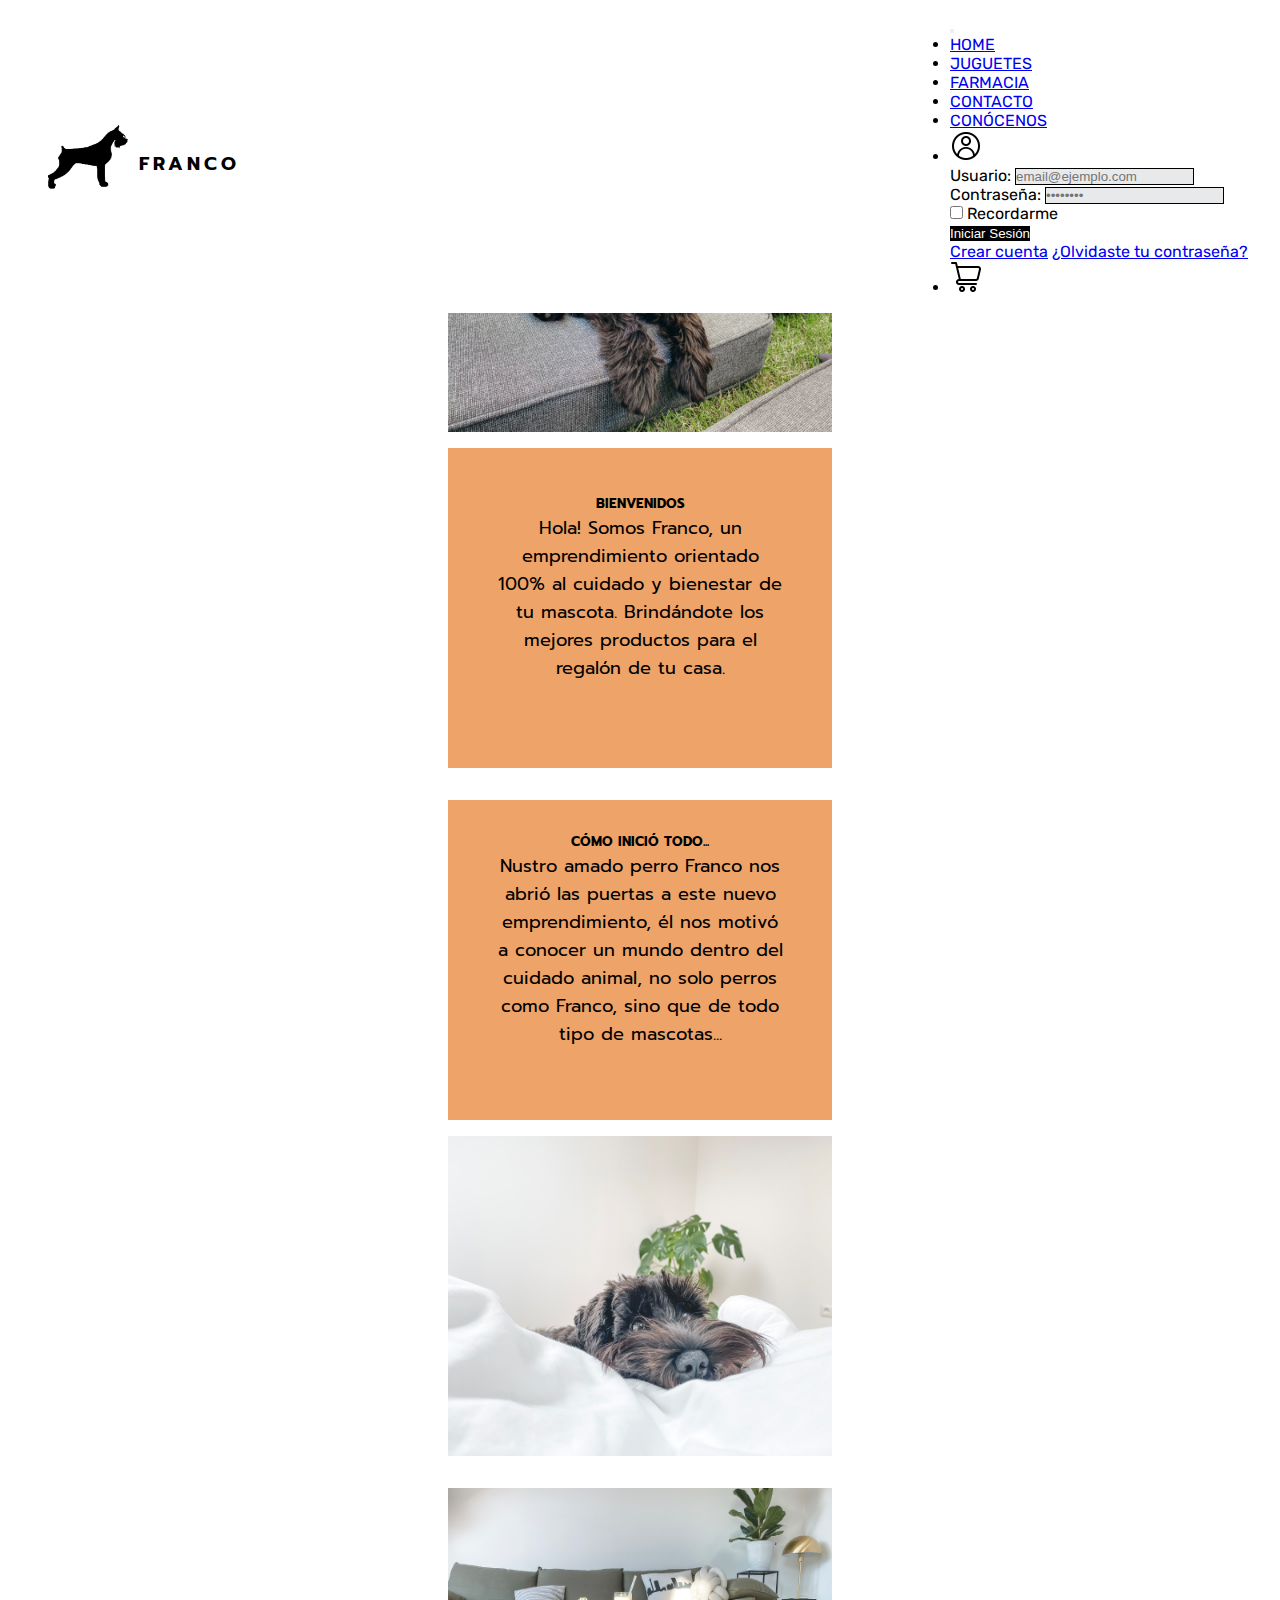
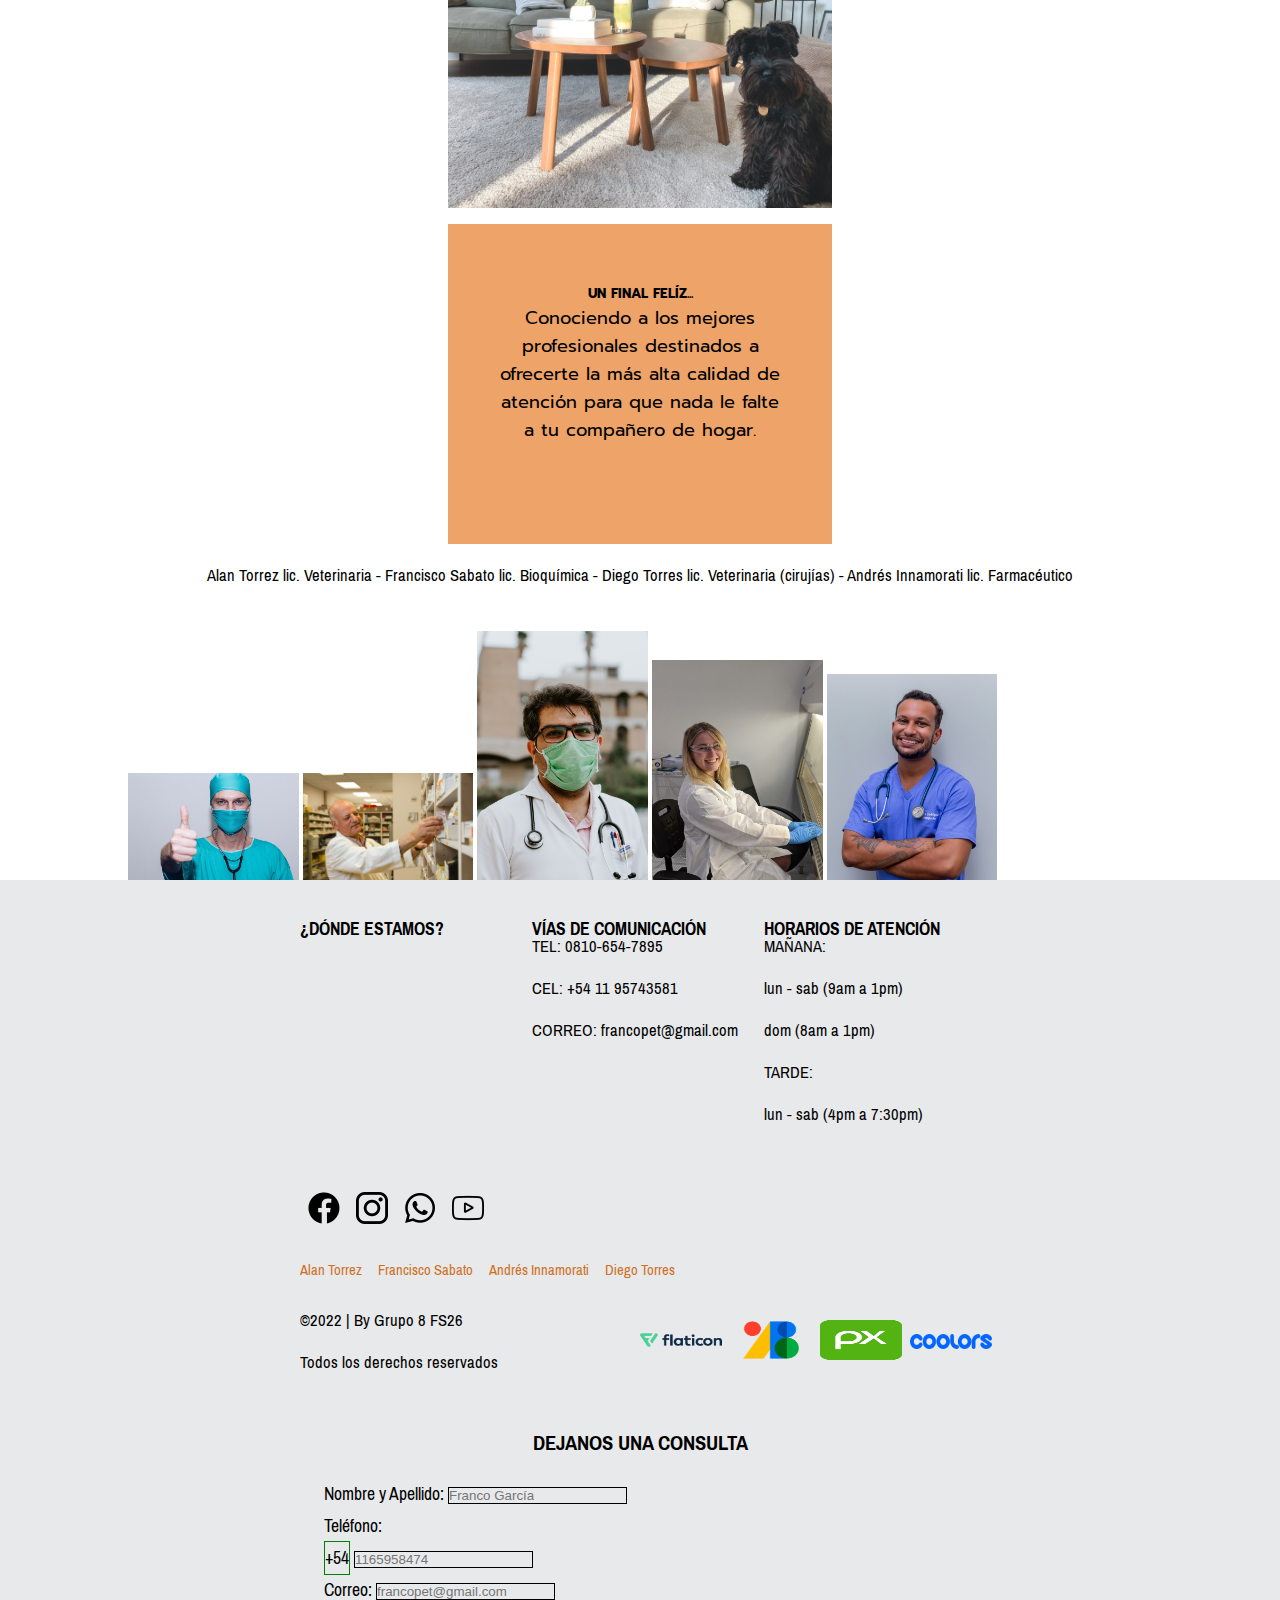
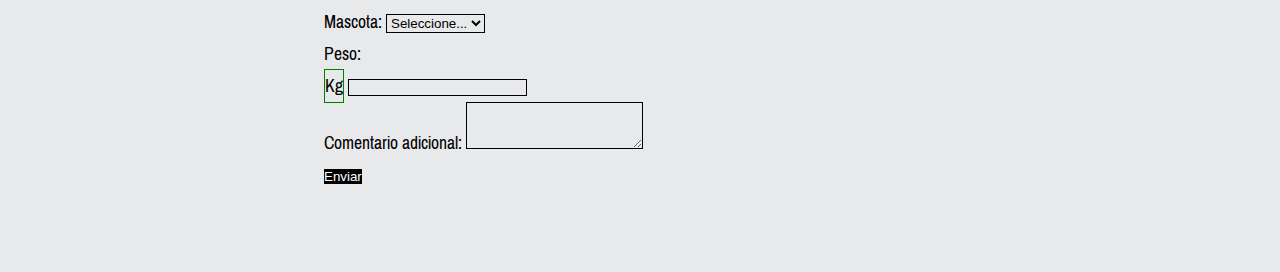
<file: html/about.html>
<!DOCTYPE html>
<html lang="en">
  <head>
    <meta charset="UTF-8" />
    <meta http-equiv="X-UA-Compatible" content="IE=edge" />
    <meta name="viewport" content="width=device-width, initial-scale=1.0" />
    <title>Franco Petshop | Conócenos</title>
    <link rel="shortcut icon" href="../assets/log-trans.png" type="image/x-icon">
    <link
      href="https://cdn.jsdelivr.net/npm/bootstrap@5.1.3/dist/css/bootstrap.min.css"
      rel="stylesheet"
      integrity="sha384-1BmE4kWBq78iYhFldvKuhfTAU6auU8tT94WrHftjDbrCEXSU1oBoqyl2QvZ6jIW3"
      crossorigin="anonymous"
    />
    <link rel="stylesheet" href="../css/custom.css" />
  </head>

  <body>
    <header>
      <a href="../html/index.html" class="encabezado">
        <img src="../assets/log-trans.png" alt="Logo" class="logo">
        <h3>FRANCO</h3>
      </a>
        
          <nav class="navbar navbar-expand-lg navbar-light">
            <div class="container-fluid">
              <button class="navbar-toggler" type="button" data-bs-toggle="collapse" data-bs-target="#navbarSupportedContent" aria-controls="navbarSupportedContent" aria-expanded="false" aria-label="Toggle navigation">
                <span class="navbar-toggler-icon"></span>
              </button>
              <div class="collapse navbar-collapse" id="navbarSupportedContent">
                <ul class="navbar-nav me-auto mb-2 mb-lg-0 d-flex align-items-center">
                  <li class="nav-item">
                    <a class="navbar-brand" href="../html/index.html">HOME</a>
                  </li>
                  <li class="nav-item">
                    <a class="navbar-brand" href="../html/juguetes.html">JUGUETES</a>
                  </li>
                  <li class="nav-item">
                    <a class="navbar-brand" href="../html/farmacia.html">FARMACIA</a>
                  </li>
                  <li class="nav-item">
                    <a class="navbar-brand" href="#contacto">CONTACTO</a>
                  </li>
                  <li class="nav-item">
                    <a class="navbar-brand" href="../html/about.html">CONÓCENOS</a>
                  </li>
                  <li class="nav-item dropdown">
                    <a href="" class="nav-link dropdown-toggle" href="#" id="navbarDropdown" role="button" data-bs-toggle="dropdown" aria-expanded="false"><img src="../assets/perfil-del-usuario.png" alt="fotitoperfil" class="usuario"></a>
                    <div class="dropdown-menu ">
                      <form class="px-4 py-3">
                        <div class="mb-3">
                          <label class="form-label">Usuario:</label>
                          <input type="email" class="form-control" placeholder="email@ejemplo.com">
                        </div>
                        <div class="mb-3">
                          <label class="form-label">Contraseña:</label>
                          <input type="password" class="form-control" placeholder="••••••••">
                        </div>
                        <div class="mb-3">
                          <div class="form-check">
                            <input type="checkbox" class="form-check-input">
                            <label class="form-check-label">
                              Recordarme
                            </label>
                          </div>
                        </div>
                        <button type="submit" class="enviar btn btn-primary">Iniciar Sesión</button>
                      </form>
                      <div class="dropdown-divider"></div>
                      <a class="dropdown-item" href="../html/registro.html">Crear cuenta</a>
                      <a class="dropdown-item" href="#">¿Olvidaste tu contraseña?</a>
                    </div>
                  </li>
                  <li class="nav-item">
                    <a class="navbar-brand" href="../html/shop.html"><img src="../assets/carro-de-la-carretilla.png" alt="carrito" class="usuario"></a>
                  </li>
                </ul>
              </li>
            </ul>
          </div>
        </div>
      </nav>
    </header>

    <main>
      <section class=conocenos>
        <div class="d-flex">
        <div class="cajasabout">
          <img src="../assets/Foto1perro.jpg" alt="" class="fotofranco">

        </div>
        <div class="cajasabout">
          <h5>BIENVENIDOS</h5>
          <p>Hola! Somos Franco, un emprendimiento orientado 100% al cuidado y bienestar de tu mascota. Brindándote los mejores productos para el regalón de tu casa.
          </p>

        </div>
      </div>
      <div class="d-flex">
        <div class="cajasabout">
          <h5>CÓMO INICIÓ TODO...</h5>
          <p> Nustro amado perro Franco nos abrió las puertas a este nuevo emprendimiento, él nos motivó a conocer un mundo dentro del cuidado animal, no solo perros como Franco, sino que de todo tipo de mascotas...
          </p>

        </div>
        <div class="cajasabout">
          <img src="../assets/foto4perro.jpg" alt="" class="fotofranco">

        </div>
      </div>
      <div class="d-flex">
        <div class="cajasabout">
          <img src="../assets/foto3perro.jpg" alt="" class="fotofranco">
        </div>
        <div class="cajasabout">
          <h5>UN FINAL FELÍZ...</h5>
          <p> Conociendo a los mejores profesionales destinados a ofrecerte la más alta calidad de atención para que nada le falte a tu compañero de hogar.
          </p>
        </div>
      </div>

      <article class="profesionales">
        <div class="veterinarios">
          <p>Alan Torrez lic. Veterinaria - Francisco Sabato lic. Bioquímica - Diego Torres lic. Veterinaria (cirujías) - Andrés Innamorati lic. Farmacéutico</p>
          
        </div>
        <div class="galeria d-flex">
          <img src="../assets/1.jpg" alt="">
          <img src="../assets/2.jpg" alt="">
          <img src="../assets/3.jpg" alt="">
          <img src="../assets/4.jpg" alt="">
          <img src="../assets/5.jpg" alt="">
          <img src="../assets/6.jpg" alt="">
        </div>
      </article>
   </section>
   
    </main>

    <footer id="contacto">
      <section class="informacion">
        <div class="caja1">
          <div class="cajasinfo">
            <h6 class="titulosinfo">¿DÓNDE ESTAMOS?</h6>
            <iframe
              src="https://www.google.com/maps/embed?pb=!1m18!1m12!1m3!1d820.9217129491178!2d-58.4305208713911!3d-34.61207925167668!2m3!1f0!2f0!3f0!3m2!1i1024!2i768!4f13.1!3m3!1m2!1s0x95bcca429815227f%3A0x5d302e497c2cda87!2sR%C3%ADo%20de%20Janeiro%20300%2C%20C1405CCB%20CABA!5e0!3m2!1ses!2sar!4v1644702043308!5m2!1ses!2sar"
              width="200px"
              height="195"
              style="border: 0"
              allowfullscreen=""
              loading="lazy"
            ></iframe>
          </div>
          <div class="cajasinfo">
            <h6 class="titulosinfo">VÍAS DE COMUNICACIÓN</h6>
            <p>TEL: 0810-654-7895</p>
            <p>CEL: +54 11 95743581</p>
            <p>CORREO: francopet@gmail.com</p>
          </div>

          <div class="cajasinfo">
            <h6 class="titulosinfo">HORARIOS DE ATENCIÓN</h6>
            <p>MAÑANA:</p>
            <p>lun - sab (9am a 1pm)</p>
            <p>dom (8am a 1pm)</p>
            <p>TARDE:</p>
            <p>lun - sab (4pm a 7:30pm)</p>
          </div>
        </div>
        <div class="caja2">
          <div class="logos">
            <img src="../assets/facebook.png" alt="" class="loguitosredes" />
            <img
              src="../assets/logotipo-de-instagram.png"
              alt=""
              class="loguitosredes"
            />
            <img src="../assets/whatsapp.png" alt="" class="loguitosredes" />
            <img src="../assets/youtube.png" alt="" class="loguitosredes" />
          </div>
          <div class="nosotros">
            <a
              href="https://www.linkedin.com/in/alan-ezequiel-torrez-23a462224/"
              class="nombres"
              >Alan Torrez</a
            >
            <a
              href="https://ar.linkedin.com/in/francisco-sabato-9b2945b5"
              class="nombres"
              >Francisco Sabato</a
            >
            <a
              href="https://www.linkedin.com/in/andres-innamorati-a3993a226/"
              class="nombres"
              >Andrés Innamorati</a
            >
            <a href="https://github.com/dctowers" class="nombres"
              >Diego Torres</a
            >
          </div>
          <div class="derechos">
            <div class="cierre">
              <p>©2022 | By Grupo 8 FS26</p>
              <p>Todos los derechos reservados</p>
            </div>
            <div class="cajamenciones">
              <a
                href="https://www.flaticon.es/iconos-gratis/logo"
                title="logo iconos"
                ><img
                  src="../assets/flaticon.png"
                  alt=""
                  class="menciones"
                  width="90px"
                  height="70px"
              /></a>
              <a href="https://fonts.google.com/"
                ><img
                  src="../assets/Google-Fonts-Logo.png"
                  alt=""
                  class="menciones"
                  width="60px"
                  height="40px"
              /></a>
              <a href="https://pixabay.com/es/"
                ><img
                  src="../assets/pixabay.png"
                  alt=""
                  class="menciones"
                  width="50px"
                  height="40px"
              /></a>
              <a href="https://coolors.co"
                ><img
                  src="../assets/logo coolors.png"
                  alt=""
                  class="menciones"
                  width="60px"
                  height="15px"
              /></a>
            </div>
          </div>
        </div>
      </section>

      <section class="formulario">
        <div class="consulta">
          <h3>DEJANOS UNA CONSULTA</h3>
        </div>

        <form class="row g-3" novalidate>
          <div class="col-md-4 position-relative">
            <label class="form-label">Nombre y Apellido:</label>
            <input
              type="text"
              class="form-control"
              placeholder="Franco García"
              required
            />
          </div>
          <div class="col-md-4 position-relative">
            <label for="validationTooltipUsername" class="form-label"
              >Teléfono:</label
            >
            <div class="input-group">
              <span class="verde input-group-text">+54</span>
              <input
                type="number"
                class="form-control"
                aria-describedby="validationTooltipUsernamePrepend"
                required
                placeholder="1165958474"
              />
            </div>
          </div>
          <div class="col-md-4 position-relative">
            <label for="validationTooltip02" class="form-label">Correo:</label>
            <input
              type="text"
              class="form-control"
              id="validationTooltip02"
              required
              placeholder="francopet@gmail.com"
            />
          </div>

          <div class="col-md-3 position-relative">
            <label class="form-label">Mascota:</label>
            <select class="form-select" required>
              <option selected disabled value="">Seleccione...</option>
              <option>Perro</option>
              <option>Gato</option>
              <option>Otro</option>
            </select>
          </div>

          <div class="col-md-3 position-relative">
            <label class="form-label">Peso:</label>
            <div class="input-group">
              <span class="verde input-group-text">Kg</span>
              <input
                type="number"
                class="form-control"
                aria-describedby="validationTooltipUsernamePrepend"
                required
              />
            </div>
          </div>

          <div class="mb-3">
            <label for="exampleFormControlTextarea1" class="form-label"
              >Comentario adicional:</label
            >
            <textarea
              class="form-control"
              id="exampleFormControlTextarea1"
              rows="3"
            ></textarea>
          </div>

          <div class="col-12">
            <button
              class="enviar btn btn-primary"
              type="submit"
              href="#modalconsulta"
            >
              Enviar
            </button>
          </div>
        </form>
      </section>
    </footer>

    <script
      src="https://cdn.jsdelivr.net/npm/bootstrap@5.1.3/dist/js/bootstrap.bundle.min.js"
      integrity="sha384-ka7Sk0Gln4gmtz2MlQnikT1wXgYsOg+OMhuP+IlRH9sENBO0LRn5q+8nbTov4+1p"
      crossorigin="anonymous"
    ></script>
  </body>
</html>
</file>
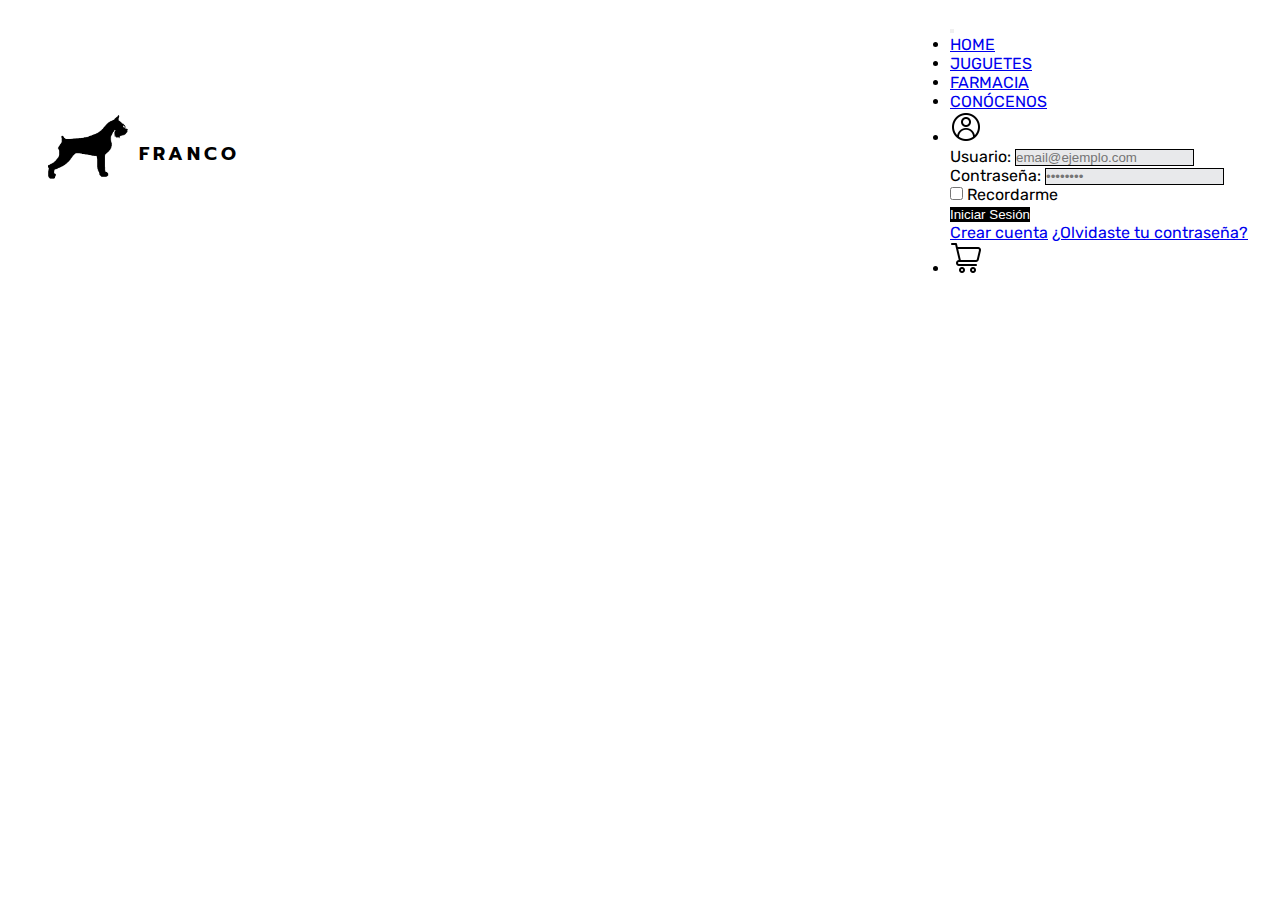
<file: html/detalle.html>
<!DOCTYPE html>
<html lang="en">
  <head>
    <meta charset="UTF-8" />
    <meta http-equiv="X-UA-Compatible" content="IE=edge" />
    <meta name="viewport" content="width=device-width, initial-scale=1.0" />
    <link
      href="https://cdn.jsdelivr.net/npm/bootstrap@5.1.3/dist/css/bootstrap.min.css"
      rel="stylesheet"
      integrity="sha384-1BmE4kWBq78iYhFldvKuhfTAU6auU8tT94WrHftjDbrCEXSU1oBoqyl2QvZ6jIW3"
      crossorigin="anonymous"
    />
    <link rel="stylesheet" href="../css/custom.css">
    
    <title>Franco Petshop | Detalle</title>
    <link rel="shortcut icon" href="../assets/log-trans.png" type="image/x-icon">
  </head>
  <body>
    <header>
      <a href="../html/index.html" class="encabezado">
        <img src="../assets/log-trans.png" alt="Logo" class="logo">
        <h3>FRANCO</h3>
      </a>
        
          <nav class="navbar navbar-expand-lg navbar-light">
            <div class="container-fluid">
              <button class="navbar-toggler" type="button" data-bs-toggle="collapse" data-bs-target="#navbarSupportedContent" aria-controls="navbarSupportedContent" aria-expanded="false" aria-label="Toggle navigation">
                <span class="navbar-toggler-icon"></span>
              </button>
              <div class="collapse navbar-collapse" id="navbarSupportedContent">
                <ul class="navbar-nav me-auto mb-2 mb-lg-0 d-flex align-items-center">
                  <li class="nav-item">
                    <a class="navbar-brand" href="../html/index.html">HOME</a>
                  </li>
                  <li class="nav-item">
                    <a class="navbar-brand" href="../html/juguetes.html">JUGUETES</a>
                  </li>
                  <li class="nav-item">
                    <a class="navbar-brand" href="../html/farmacia.html">FARMACIA</a>
                  </li>
                  <li class="nav-item">
                    <a class="navbar-brand" href="../html/about.html">CONÓCENOS</a>
                  </li>
                  <li class="nav-item dropdown">
                    <a href="" class="nav-link dropdown-toggle" href="#" id="navbarDropdown" role="button" data-bs-toggle="dropdown" aria-expanded="false"><img src="../assets/perfil-del-usuario.png" alt="fotitoperfil" class="usuario"></a>
                    <div class="dropdown-menu ">
                      <form class="px-4 py-3">
                        <div class="mb-3">
                          <label class="form-label">Usuario:</label>
                          <input type="email" class="form-control" placeholder="email@ejemplo.com">
                        </div>
                        <div class="mb-3">
                          <label class="form-label">Contraseña:</label>
                          <input type="password" class="form-control" placeholder="••••••••">
                        </div>
                        <div class="mb-3">
                          <div class="form-check">
                            <input type="checkbox" class="form-check-input">
                            <label class="form-check-label">
                              Recordarme
                            </label>
                          </div>
                        </div>
                        <button type="submit" class="enviar btn btn-primary">Iniciar Sesión</button>
                      </form>
                      <div class="dropdown-divider"></div>
                      <a class="dropdown-item" href="../html/registro.html">Crear cuenta</a>
                      <a class="dropdown-item" href="#">¿Olvidaste tu contraseña?</a>
                    </div>
                  </li>
                  <li class="nav-item">
                    <a class="navbar-brand" href="../html/shop.html"><img src="../assets/carro-de-la-carretilla.png" alt="carrito" class="usuario"></a>
                  </li>
                </ul>
              </li>
            </ul>
          </div>
        </div>
      </nav>
    </header>

    <main>
      <section class="registro">
        <div id="box"></div>
      </section> 
    </main>

    <script src="../js/detalle.js"></script>
    <script src="../js/localstorage.js"></script>
    <script
      src="https://cdn.jsdelivr.net/npm/bootstrap@5.1.3/dist/js/bootstrap.bundle.min.js"
      integrity="sha384-ka7Sk0Gln4gmtz2MlQnikT1wXgYsOg+OMhuP+IlRH9sENBO0LRn5q+8nbTov4+1p"
      crossorigin="anonymous"
    ></script>
  </body>
</html>
</file>
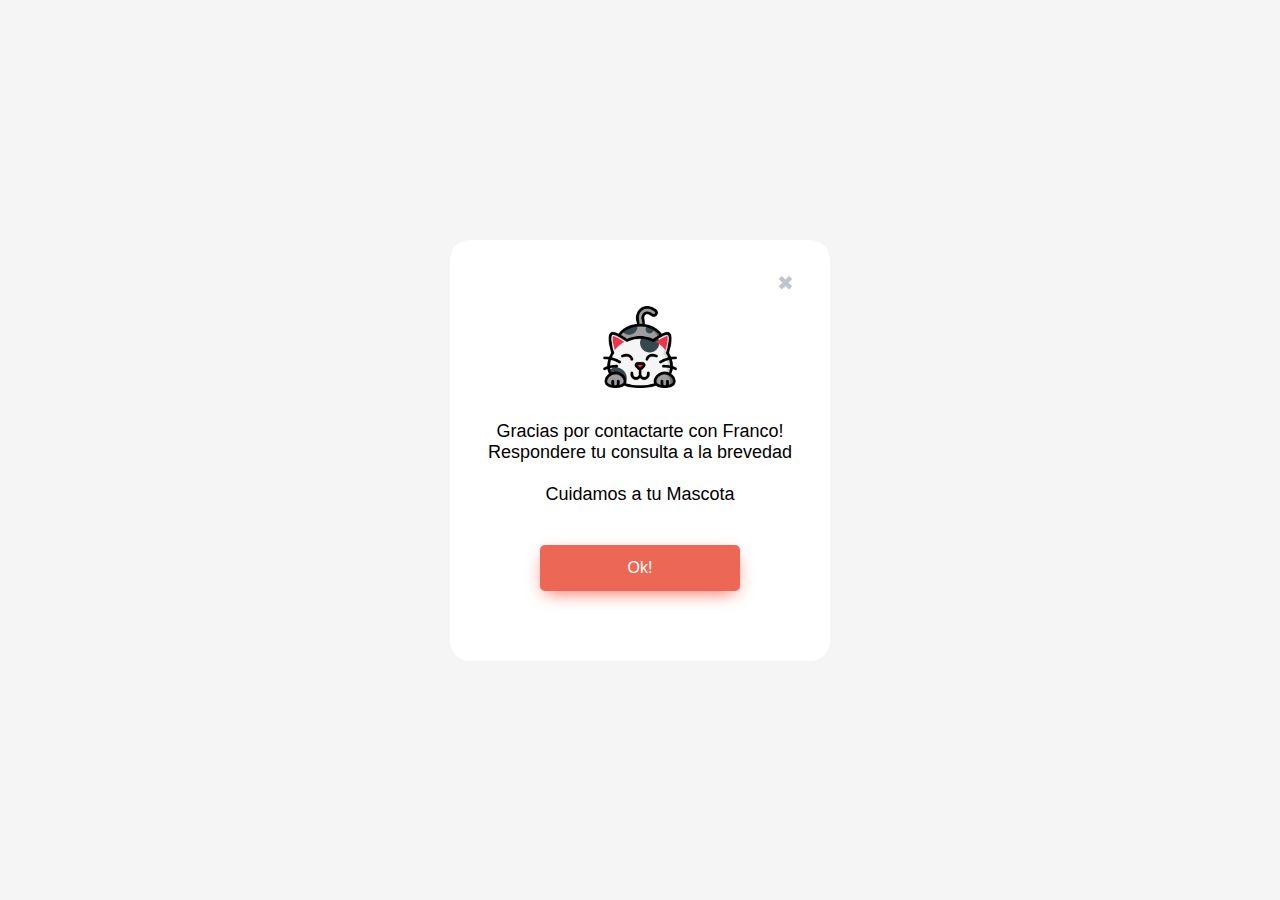
<file: html/modal.html>
<!DOCTYPE html>
<html lang="en">
<head>
    <meta charset="UTF-8">
    <meta http-equiv="X-UA-Compatible" content="IE=edge">
    <meta name="viewport" content="width=device-width, initial-scale=1.0">
    <title>Modal</title>
    <style>
body {
  font-family: "Roboto", sans-serif;
  padding: 0;
  margin: 0;
  background-color: #f5f5f5;
  display: flex;
  justify-content: center;
  align-items: center; 
  height: 100vh;
}

.cookiesContent {
  width: 320px;
  display: flex;
  flex-direction: column;
  align-items: center;
  background-color: #fff;
  color: #000;
  text-align: center;
  border-radius: 20px;
  padding: 30px 30px 70px;
}

button.close {
    width: 30px;
    font-size: 20px;
    color: #c0c5cb;
    align-self: flex-end;
    background-color: transparent;
    border: none;
    margin-bottom: 10px;
  }
  img {
    width: 82px;
    margin-bottom: 15px;
  }
  p {
    margin-bottom: 40px;
    font-size: 18px;
  }
  button.accept {
    background-color: #ed6755;
    border: none;
    border-radius: 5px;
    width: 200px;
    padding: 14px;
    font-size: 16px;
    color: white;
    box-shadow: 0px 6px 18px -5px rgba(237, 103, 85, 1);
  }

    </style>
</head>
<body>
    <div class="container">
        <div class="cookiesContent" id="cookiesPopup">
          <button class="close">✖</button>
          <img src="../assets/feliz.png" alt="happy-cat" />
          <p>Gracias por contactarte con Franco! Respondere tu consulta a la brevedad <br><br> Cuidamos a tu Mascota</p>
          <button class="accept">Ok!</button>
        </div>
    </div>
</body>
</html>
</file>
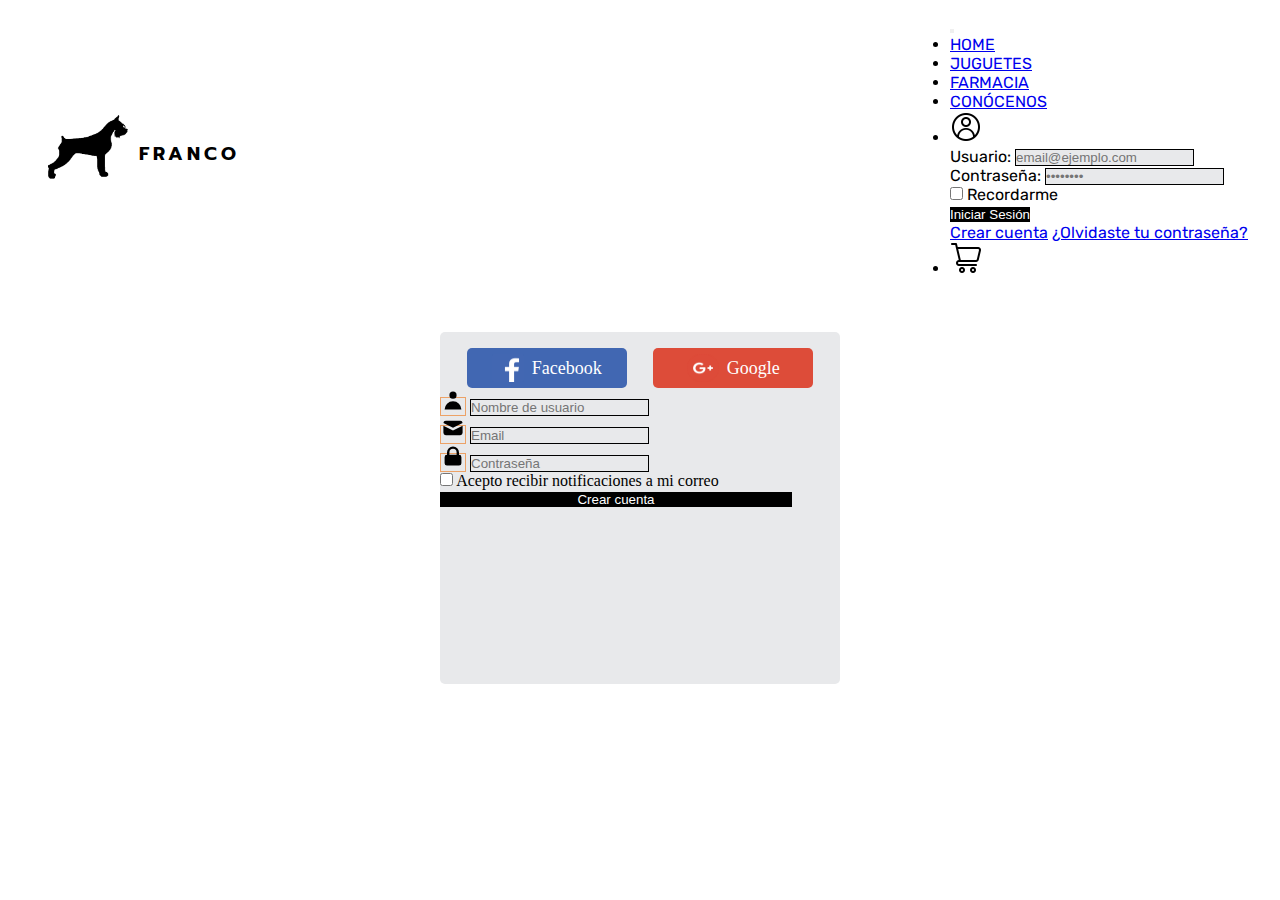
<file: html/registro.html>
<!DOCTYPE html>
<html lang="en">
  <head>
    <meta charset="UTF-8" />
    <meta http-equiv="X-UA-Compatible" content="IE=edge" />
    <meta name="viewport" content="width=device-width, initial-scale=1.0" />
    <title>Document</title>
    <link
      href="https://cdn.jsdelivr.net/npm/bootstrap@5.1.3/dist/css/bootstrap.min.css"
      rel="stylesheet"
      integrity="sha384-1BmE4kWBq78iYhFldvKuhfTAU6auU8tT94WrHftjDbrCEXSU1oBoqyl2QvZ6jIW3"
      crossorigin="anonymous"
    />
    <link rel="stylesheet" href="../css/custom.css" />
  </head>

  <body>
    <header>
        <a href="../html/index.html" class="encabezado">
            <img src="../assets/log-trans.png" alt="Logo" class="logo">
            <h3>FRANCO</h3>
          </a>
        
          <nav class="navbar navbar-expand-lg navbar-light">
            <div class="container-fluid">
              <button class="navbar-toggler" type="button" data-bs-toggle="collapse" data-bs-target="#navbarSupportedContent" aria-controls="navbarSupportedContent" aria-expanded="false" aria-label="Toggle navigation">
                <span class="navbar-toggler-icon"></span>
              </button>
              <div class="collapse navbar-collapse" id="navbarSupportedContent">
                <ul class="navbar-nav me-auto mb-2 mb-lg-0 d-flex align-items-center">
                  <li class="nav-item">
                    <a class="navbar-brand" href="../html/index.html">HOME</a>
                  </li>
                  <li class="nav-item">
                    <a class="navbar-brand" href="../html/juguetes.html">JUGUETES</a>
                  </li>
                  <li class="nav-item">
                    <a class="navbar-brand" href="../html/farmacia.html">FARMACIA</a>
                  </li>
                  <li class="nav-item">
                    <a class="navbar-brand" href="../html/about.html">CONÓCENOS</a>
                  </li>
                  <li class="nav-item dropdown">
                    <a href="" class="nav-link dropdown-toggle" href="#" id="navbarDropdown" role="button" data-bs-toggle="dropdown" aria-expanded="false"><img src="../assets/perfil-del-usuario.png" alt="fotitoperfil" class="usuario"></a>
                    <div class="dropdown-menu ">
                      <form class="px-4 py-3">
                        <div class="mb-3">
                          <label class="form-label">Usuario:</label>
                          <input type="email" class="form-control" placeholder="email@ejemplo.com">
                        </div>
                        <div class="mb-3">
                          <label class="form-label">Contraseña:</label>
                          <input type="password" class="form-control" placeholder="••••••••">
                        </div>
                        <div class="mb-3">
                          <div class="form-check">
                            <input type="checkbox" class="form-check-input">
                            <label class="form-check-label">
                              Recordarme
                            </label>
                          </div>
                        </div>
                        <button type="submit" class="enviar btn btn-primary">Iniciar Sesión</button>
                      </form>
                      <div class="dropdown-divider"></div>
                      <a class="dropdown-item" href="../html/registro.html">Crear cuenta</a>
                      <a class="dropdown-item" href="#">¿Olvidaste tu contraseña?</a>
                    </div>
                  </li>
                  <li class="nav-item">
                    <a class="navbar-brand" href="../html/shop.html"><img src="../assets/carro-de-la-carretilla.png" alt="carrito" class="usuario"></a>
                  </li>
                </ul>
              </li>
            </ul>
          </div>
        </div>
      </nav>
    </header>

    <main>
      <section class="registro">
        <h2>Crea una cuenta</h2>
        <p>Podrás acceder a descuentos exclusivos solo para clientes</p>
        <div class="contenedorform">
            <div class="faceygoog">
                <div class="botonface">
                    <img src="../assets/facebookxd.png" alt="" class="logossesion">
                    <p>Facebook</p>
                </div>
                <div class="botongoog">
                    <img src="../assets/google-mas.png" alt="" class="logossesion">
                    <p>Google</p>
                </div>

            </div>
            
            <form class="px-4 py-3">
              <div class="mb-3">
                <div class="input-group">
                    <span class="gris input-group-text"><svg class="w-6 h-6" fill="currentColor" viewBox="0 0 20 20" xmlns="http://www.w3.org/2000/svg"><path fill-rule="evenodd" d="M10 9a3 3 0 100-6 3 3 0 000 6zm-7 9a7 7 0 1114 0H3z" clip-rule="evenodd"></path></svg></span>
                    <input type="text" class="form-control" aria-describedby="validationTooltipUsernamePrepend" required placeholder="Nombre de usuario">
                  </div>
              </div>
          
              <div class="mb-3">
                <div class="input-group">
                    <span class="gris input-group-text"><svg class="w-6 h-6" fill="currentColor" viewBox="0 0 20 20" xmlns="http://www.w3.org/2000/svg"><path d="M2.003 5.884L10 9.882l7.997-3.998A2 2 0 0016 4H4a2 2 0 00-1.997 1.884z"></path><path d="M18 8.118l-8 4-8-4V14a2 2 0 002 2h12a2 2 0 002-2V8.118z"></path></svg></span>
                    <input type="email" class="form-control" aria-describedby="validationTooltipUsernamePrepend" required placeholder="Email">
                  </div>
              </div>

              <div class="mb-3">
                <div class="input-group">
                    <span class="gris input-group-text"><svg class="w-6 h-6" fill="currentColor" viewBox="0 0 20 20" xmlns="http://www.w3.org/2000/svg"><path fill-rule="evenodd" d="M5 9V7a5 5 0 0110 0v2a2 2 0 012 2v5a2 2 0 01-2 2H5a2 2 0 01-2-2v-5a2 2 0 012-2zm8-2v2H7V7a3 3 0 016 0z" clip-rule="evenodd"></path></svg></span>
                    <input type="password" class="form-control" aria-describedby="validationTooltipUsernamePrepend" required placeholder="Contraseña">
                  </div>
              </div>
              <div class="mb-3">
                <div class="form-check">
                  <input type="checkbox" class="form-check-input" id="dropdownCheck">
                  <label class="form-check-label" for="dropdownCheck">
                    Acepto recibir notificaciones a mi correo
                  </label>
                </div>
              </div>
              <button type="submit" class="crearcuenta btn btn-primary">Crear cuenta</button>
            </form>
          </div>
        
      </section>
    </main>

    <script
      src="https://cdn.jsdelivr.net/npm/bootstrap@5.1.3/dist/js/bootstrap.bundle.min.js"
      integrity="sha384-ka7Sk0Gln4gmtz2MlQnikT1wXgYsOg+OMhuP+IlRH9sENBO0LRn5q+8nbTov4+1p"
      crossorigin="anonymous"
    ></script>
  </body>
</html>
</file>
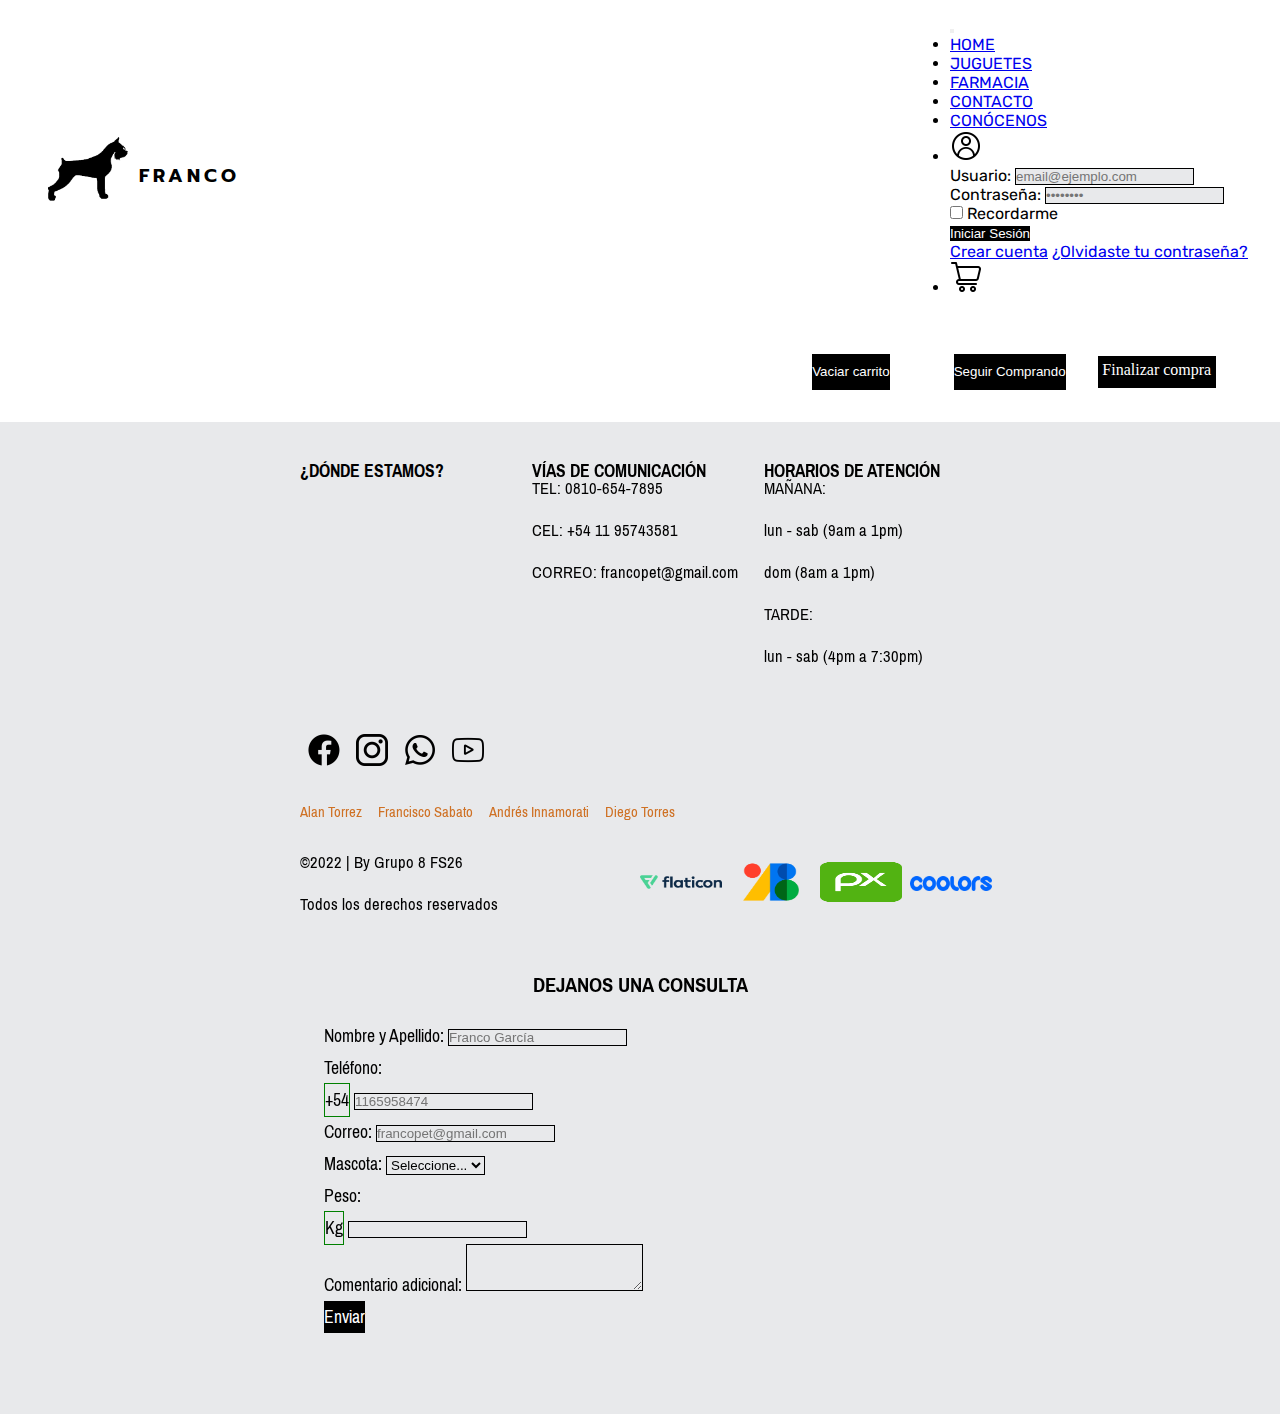
<file: html/shop.html>
<!DOCTYPE html>
<html lang="en">
  <head>
    <meta charset="UTF-8" />
    <meta http-equiv="X-UA-Compatible" content="IE=edge" />
    <meta name="viewport" content="width=device-width, initial-scale=1.0" />
    <title>Franco Petshop | Carrito</title>
    <link
      rel="shortcut icon"
      href="../assets/log-trans.png"
      type="image/x-icon"
    />
    <link
      href="https://cdn.jsdelivr.net/npm/bootstrap@5.1.3/dist/css/bootstrap.min.css"
      rel="stylesheet"
      integrity="sha384-1BmE4kWBq78iYhFldvKuhfTAU6auU8tT94WrHftjDbrCEXSU1oBoqyl2QvZ6jIW3"
      crossorigin="anonymous"
    />
    <link rel="stylesheet" href="../css/custom.css" />
  </head>
  <body>
    <header>
      <a href="../html/index.html" class="encabezado">
        <img src="../assets/log-trans.png" alt="Logo" class="logo">
        <h3>FRANCO</h3>
      </a>

      <nav class="navbar navbar-expand-lg navbar-light">
        <div class="container-fluid">
          <button
            class="navbar-toggler"
            type="button"
            data-bs-toggle="collapse"
            data-bs-target="#navbarSupportedContent"
            aria-controls="navbarSupportedContent"
            aria-expanded="false"
            aria-label="Toggle navigation"
          >
            <span class="navbar-toggler-icon"></span>
          </button>
          <div class="collapse navbar-collapse" id="navbarSupportedContent">
            <ul
              class="navbar-nav me-auto mb-2 mb-lg-0 d-flex align-items-center"
            >
              <li class="nav-item">
                <a class="navbar-brand" href="../html/index.html">HOME</a>
              </li>
              <li class="nav-item">
                <a class="navbar-brand" href="../html/juguetes.html"
                  >JUGUETES</a
                >
              </li>
              <li class="nav-item">
                <a class="navbar-brand" href="../html/farmacia.html"
                  >FARMACIA</a
                >
              </li>
              <li class="nav-item">
                <a class="navbar-brand" href="#contacto">CONTACTO</a>
              </li>
              <li class="nav-item">
                <a class="navbar-brand" href="../html/about.html">CONÓCENOS</a>
              </li>
              <li class="nav-item dropdown">
                <a
                  href=""
                  class="nav-link dropdown-toggle"
                  href="#"
                  id="navbarDropdown"
                  role="button"
                  data-bs-toggle="dropdown"
                  aria-expanded="false"
                  ><img
                    src="../assets/perfil-del-usuario.png"
                    alt="fotitoperfil"
                    class="usuario"
                /></a>
                <div class="dropdown-menu">
                  <form class="px-4 py-3">
                    <div class="mb-3">
                      <label class="form-label">Usuario:</label>
                      <input
                        type="email"
                        class="form-control"
                        placeholder="email@ejemplo.com"
                      />
                    </div>
                    <div class="mb-3">
                      <label class="form-label">Contraseña:</label>
                      <input
                        type="password"
                        class="form-control"
                        placeholder="••••••••"
                      />
                    </div>
                    <div class="mb-3">
                      <div class="form-check">
                        <input type="checkbox" class="form-check-input" />
                        <label class="form-check-label"> Recordarme </label>
                      </div>
                    </div>
                    <button type="submit" class="enviar btn btn-primary">
                      Iniciar Sesión
                    </button>
                  </form>
                  <div class="dropdown-divider"></div>
                  <a class="dropdown-item" href="../html/registro.html"
                    >Crear cuenta</a
                  >
                  <a class="dropdown-item" href="#"
                    >¿Olvidaste tu contraseña?</a
                  >
                </div>
              </li>
              <li class="nav-item">
                <a class="navbar-brand" href="../html/shop.html"
                  ><img
                    src="../assets/carro-de-la-carretilla.png"
                    alt="carrito"
                    class="usuario"
                /></a>
              </li>
              <li id="elh1" class="conter"></li>
            </ul>
          </div>
        </div>
      </nav>
    </header>

    <main>
      <section class="containerShop">
        <h2>SHOP</h2>
        <table class="table table-borderless" id="listacarrito">
          <thead>
            <tr>
              <th scope="col"></th>
              <th scope="col">Nombre</th>
              <th scope="col">Cantidad</th>
              <th scope="col">Acccion</th>
              <th scope="col">Total</th>
            </tr>
            <tr>
              <th></th>
            </tr>
          </thead>
          <tbody id="bodytable"></tbody>
          <tfoot>
            <tr>
              <th colspan="2"></th>
              <th></th>
              <th>Total:</th>
              <th id="totalcarrito"></th>
            </tr>
          </tfoot>
        </table>
      </section>
      <section></section>
      <div class="botonesfinales">
        <button class="enviar btn btn-primary" onClick="borrartodo()" id="boorrar todo">Vaciar carrito</button>
        <button class="enviar btn btn-primary" onClick="back()">Seguir Comprando</button>
        <a class="modalCompra" href="#modal" >Finalizar compra</a>
      </div>
    </main>

    <footer id="contacto">
      <section class="informacion">
        <div class="caja1">
          <div class="cajasinfo">
            <h6 class="titulosinfo">¿DÓNDE ESTAMOS?</h6>
            <iframe
              src="https://www.google.com/maps/embed?pb=!1m18!1m12!1m3!1d820.9217129491178!2d-58.4305208713911!3d-34.61207925167668!2m3!1f0!2f0!3f0!3m2!1i1024!2i768!4f13.1!3m3!1m2!1s0x95bcca429815227f%3A0x5d302e497c2cda87!2sR%C3%ADo%20de%20Janeiro%20300%2C%20C1405CCB%20CABA!5e0!3m2!1ses!2sar!4v1644702043308!5m2!1ses!2sar"
              width="200px"
              height="195"
              style="border: 0"
              allowfullscreen=""
              loading="lazy"
            ></iframe>
          </div>
          <div class="cajasinfo">
            <h6 class="titulosinfo">VÍAS DE COMUNICACIÓN</h6>
            <p>TEL: 0810-654-7895</p>
            <p>CEL: +54 11 95743581</p>
            <p>CORREO: francopet@gmail.com</p>
          </div>

          <div class="cajasinfo">
            <h6 class="titulosinfo">HORARIOS DE ATENCIÓN</h6>
            <p>MAÑANA:</p>
            <p>lun - sab (9am a 1pm)</p>
            <p>dom (8am a 1pm)</p>
            <p>TARDE:</p>
            <p>lun - sab (4pm a 7:30pm)</p>
          </div>
        </div>
        <div class="caja2">
          <div class="logos">
            <img src="../assets/facebook.png" alt="" class="loguitosredes" />
            <img
              src="../assets/logotipo-de-instagram.png"
              alt=""
              class="loguitosredes"
            />
            <img src="../assets/whatsapp.png" alt="" class="loguitosredes" />
            <img src="../assets/youtube.png" alt="" class="loguitosredes" />
          </div>
          <div class="nosotros">
            <a
              href="https://www.linkedin.com/in/alan-ezequiel-torrez-23a462224/"
              class="nombres"
              >Alan Torrez</a
            >
            <a
              href="https://ar.linkedin.com/in/francisco-sabato-9b2945b5"
              class="nombres"
              >Francisco Sabato</a
            >
            <a
              href="https://www.linkedin.com/in/andres-innamorati-a3993a226/"
              class="nombres"
              >Andrés Innamorati</a
            >
            <a href="https://github.com/dctowers" class="nombres"
              >Diego Torres</a
            >
          </div>
          <div class="derechos">
            <div class="cierre">
              <p>©2022 | By Grupo 8 FS26</p>
              <p>Todos los derechos reservados</p>
            </div>
            <div class="cajamenciones">
              <a
                href="https://www.flaticon.es/iconos-gratis/logo"
                title="logo iconos"
                ><img
                  src="../assets/flaticon.png"
                  alt=""
                  class="menciones"
                  width="90px"
                  height="70px"
              /></a>
              <a href="https://fonts.google.com/"
                ><img
                  src="../assets/Google-Fonts-Logo.png"
                  alt=""
                  class="menciones"
                  width="60px"
                  height="40px"
              /></a>
              <a href="https://pixabay.com/es/"
                ><img
                  src="../assets/pixabay.png"
                  alt=""
                  class="menciones"
                  width="50px"
                  height="40px"
              /></a>
              <a href="https://coolors.co"
                ><img
                  src="../assets/logo coolors.png"
                  alt=""
                  class="menciones"
                  width="60px"
                  height="15px"
              /></a>
            </div>
          </div>
        </div>
      </section>

      <section class="formulario">
        <div class="consulta">
          <h3>DEJANOS UNA CONSULTA</h3>
        </div>

        <form class="row g-3" novalidate>
          <div class="col-md-4 position-relative">
            <label class="form-label">Nombre y Apellido:</label>
            <input
              type="text"
              class="form-control"
              placeholder="Franco García"
              required
            />
          </div>
          <div class="col-md-4 position-relative">
            <label for="validationTooltipUsername" class="form-label"
              >Teléfono:</label
            >
            <div class="input-group">
              <span class="verde input-group-text">+54</span>
              <input
                type="number"
                class="form-control"
                aria-describedby="validationTooltipUsernamePrepend"
                required
                placeholder="1165958474"
              />
            </div>
          </div>
          <div class="col-md-4 position-relative">
            <label for="validationTooltip02" class="form-label">Correo:</label>
            <input
              type="text"
              class="form-control"
              id="validationTooltip02"
              required
              placeholder="francopet@gmail.com"
            />
          </div>

          <div class="col-md-3 position-relative">
            <label class="form-label">Mascota:</label>
            <select class="form-select" required>
              <option selected disabled value="">Seleccione...</option>
              <option>Perro</option>
              <option>Gato</option>
              <option>Otro</option>
            </select>
          </div>

          <div class="col-md-3 position-relative">
            <label class="form-label">Peso:</label>
            <div class="input-group">
              <span class="verde input-group-text">Kg</span>
              <input
                type="number"
                class="form-control"
                aria-describedby="validationTooltipUsernamePrepend"
                required
              />
            </div>
          </div>

          <div class="mb-3">
            <label for="exampleFormControlTextarea1" class="form-label"
              >Comentario adicional:</label
            >
            <textarea
              class="form-control"
              id="exampleFormControlTextarea1"
              rows="3"
            ></textarea>
          </div>

          <div class="col-12">
            <a
              class="enviar btn btn-primary"
              type="submit"
              href="#"
            >
              Enviar
            </a>
          </div>
        </form>
      </section>
    </footer>
    <div id="modal">
      <div class="cookiesContent" id="cookiesPopup">
        <img src="../assets/feliz.png" alt="happy-cat" />
        <p>Tu compra fue realizada con éxito! <br><br> Tu pedido está en camino...</p>
        <a class="enviar p-2" href="#">Okey!</a>
      </div>

    <script src="../js/localstorage.js"></script>
    <script
      src="https://cdn.jsdelivr.net/npm/bootstrap@5.1.3/dist/js/bootstrap.bundle.min.js"
      integrity="sha384-ka7Sk0Gln4gmtz2MlQnikT1wXgYsOg+OMhuP+IlRH9sENBO0LRn5q+8nbTov4+1p"
      crossorigin="anonymous"
    ></script>
  </body>
</html>
</file>
<file: css/custom.css>
/* Fuentes:  */
@import url("https://fonts.googleapis.com/css2?family=Rubik&display=swap");
@import url("https://fonts.googleapis.com/css2?family=Prompt&display=swap");
@import url("https://fonts.googleapis.com/css2?family=Oooh+Baby&display=swap");
@import url("https://fonts.googleapis.com/css2?family=Barlow+Condensed&display=swap");
@import url("https://fonts.googleapis.com/css2?family=Pragati+Narrow&display=swap");

* {
  margin: 0;
  padding: 0;
  box-sizing: border-box;
}

body {
  display: flex;
  flex-direction: column;
}

html {
  scroll-behavior: smooth;
}

header {
  width: 100%;
  min-height: auto;
  padding: 1rem 2rem 1rem 3rem;
  /* background-color: rgba(0, 204, 255, 0.685); */
  background-color: white;
  display: flex;
  align-items: center;
  justify-content: space-between;
  position: fixed;
  z-index: 1;
}

.encabezado {
  display: flex;
  align-items: center;
  font-family: "Prompt", sans-serif;
  letter-spacing: 4px;
  text-decoration: none;
  color: black;
}

.encabezado:hover {
  color: #cf7124;
}

.encabezado h3 {
  margin-left: 0.7rem;
  margin-top: 0.9rem;
}

nav {
  font-family: "Rubik", sans-serif;
}

nav a:hover {
  transition: 300ms;
  text-shadow: 3px 3px 6px rgba(0, 0, 0, 0.5);
}

.btn-outline-success {
  border: 2px solid black;
  color: black;
}

.logo {
  width: 5rem;
  height: 4rem;
}

.usuario {
  width: 2rem;
}

.dropdown-menu[data-bs-popper] {
  width: 16rem;
  top: 100%;
  left: -250%;
  font-family: "Pragati Narrow", sans-serif;
  font-size: 1.15rem;
}

main {
  width: 100%;
  min-height: auto;
  padding-top: 6rem;
  /* background-color: rgba(13, 134, 13, 0.911); */
  display: flex;
  flex-wrap: wrap;
  justify-content: center;
}

.intro {
  width: 100%;
  min-height: auto;
  margin-bottom: 2rem;
  /* background-color: aquamarine; */
  display: flex;
  flex-wrap: wrap;
}

.carousel {
  width: 60%;
  height: 70vh;
  display: flex;
}

.schnauzer {
  object-position: 0 -10rem;
}

.nombre {
  width: 40%;
  height: auto;
  background-color: #e8e9eb;
  display: flex;
  text-align: center;
  align-items: center;
  flex-direction: column;
  justify-content: center;
  font-family: "Prompt", sans-serif;
  letter-spacing: 4px;
}

.cursiva {
  font-size: 6rem;
  font-family: "Oooh Baby", cursive;
  letter-spacing: 0px;
  color: #cf7124;
}

.nombrepag {
  font-size: 5rem;
  font-family: Verdana, Geneva, Tahoma, sans-serif;
  color: black;
}

.container {
  width: 45rem;
  height: 37rem;
  min-width: auto;
  margin: 0.5rem;
  background-color: #ec9b59e7;
  color: black;
  display: flex;
  flex-direction: column;
  justify-content: center;
  align-items: center;
  text-decoration: none;
  font-family: "Prompt", sans-serif;
  transition: 500ms;
}

.container:hover {
  transform: scale(0.95);
  box-shadow: 0px 8px 12px rgba(0, 0, 0, 0.657);
  color: white;
}

.minilogos {
  width: 8rem;
  height: 7rem;
  margin-bottom: 2rem;
}

.minilogofarmacia {
  width: 20rem;
  height: 10rem;
}

.containerimg {
  width: 45rem;
  min-height: auto;
  margin: 0.5rem;
  background-color: rgb(255, 255, 255);
  color: black;
}

.imgindex {
  width: 45rem;
  height: 37rem;
}

footer {
  width: 100%;
  min-height: 20rem;
  background-color: #e8e9eb;
  display: flex;
  justify-content: center;
  align-items: center;
  flex-wrap: wrap;
}

.containerFooter {
  display: flex;
  flex-wrap: wrap;
}

.formulario {
  width: 45.5rem;
  height: 31rem;
  padding: 3rem;
  /* border-right: 0.5px solid black ; */
  /* background-color: #ef6461; */
  display: flex;
  flex-direction: column;
  font-family: "Pragati Narrow", sans-serif;
  font-size: 1.2rem;
}

.informacion {
  width: 45.5rem;
  height: 31rem;
  padding: 3rem 0rem;
  /* border-right: 0.5px solid black ; */
  /* background-color: #ef6461; */
  display: flex;
  flex-direction: column;
  font-family: "Pragati Narrow", sans-serif;
}

.caja1 {
  min-width: auto;
  display: flex;
  flex-wrap: wrap;
  /* background-color: #ef6461; */
}

.caja2 {
  min-width: auto;
  min-height: 11rem;
  margin-top: 1.5rem;
  display: flex;
  flex-wrap: wrap;
  flex-direction: column;
  justify-content: space-between;
  /* background-color: #ef6461; */
}

.cajasinfo {
  width: 13rem;
  height: 15rem;
  line-height: 0.7rem;
  /* border: 3px solid green; */
  margin-left: 1.5rem;
  color: black;
  line-height: 2px;
}

.titulosinfo {
  margin-bottom: 1rem;
  font-family: "Pragati Narrow", sans-serif;
  font-size: 1.2rem;
}

.logos {
  width: 42rem;
  height: 3rem;
  /* border: 3px solid black; */
  margin-left: 1.5rem;
  display: flex;
}

.nombres {
  margin-right: 1rem;
  text-decoration: none;
  color: #cf7124;
}

.nombres:hover {
  color: blue;
}

.nosotros {
  width: 42rem;
  height: 3rem;
  /* border: 3px solid black; */
  margin-left: 1.5rem;
  display: flex;
}

.derechos {
  width: 42rem;
  height: 3rem;
  /* border: 3px solid black; */
  color: black;
  margin-left: 1.5rem;
  display: flex;
  justify-content: space-between;
}

.loguitosredes {
  width: 2rem;
  height: 2rem;
  margin: 0 0.5rem;
}

.cierre {
  line-height: 2px;
}

.cajamenciones {
  width: 20rem;
  display: flex;
  justify-content: center;
  align-items: center;
  /* background-color:antiquewhite; */
}

.menciones {
  margin: 0 0 0 0.5rem;
}

.consulta {
  text-align: center;
  /* background-color: aqua; */
  margin-bottom: 1rem;
}

.form-control {
  border: 0.5px solid black;
  background-color: #e8e9eb;
}

.verde {
  border: 0.5px solid green;
}

.enviar {
  border-radius: 0px;
  border: none;
  background-color: black;
  color: white;
  text-decoration: none;
}

.enviar:hover {
  background-color: rgba(0, 0, 0, 0.596);
  color: white;
}

.btn-primary:hover {
  border: 0.1rem solid black;
  background-color: white;
  color: black;
}

textarea {
  max-width: 25rem;
  max-height: 6rem;
}


/* Estilos pagina Farmacia y Juguetes */

.titulo {
  width: 60%;
  min-height: 10rem;
  margin-top: 4.1rem;
  /* background-color: rgba(139, 27, 27, 0.637); */
  color: black;
  display: flex;
  flex-direction: column;
  text-align: center;
  align-items: center;
}

.containerShop {
  width: 90%;
  max-width: 150ch;
  min-height: 10rem;
  margin-top: 4.1rem;
  /* background-color: rgba(139, 27, 27, 0.637); */
  color: black;
  display: flex;
  flex-direction: column;
  text-align: center;
  align-items: center;
}

.divbuscar {
  width: 90%;
  margin-top: 3rem;
  /* background-color: aqua; */
  display: flex;
  justify-content: end;
}

.tarjetas {
  width: 60%;
  min-height: 80rem;
  margin-top: 1rem;
  background-color: rgba(224, 44, 44, 0.637);
  display: flex;
  color: black;
}

/* Estilos pagina de Registro */

.registro {
  width: 80%;
  height: 45rem;
  /* background-color: rgba(255, 0, 0, 0.37); */
  color: black;
  display: flex;
  flex-direction: column;
  justify-content: center;
  align-items: center;
}

.contenedorform {
  width: 25rem;
  height: 22rem;
  background-color: #e8e9eb;
  border-radius: 5px;
  margin-top: 1rem;
}

.faceygoog {
  width: 25rem;
  padding-top: 1rem;
  /* background-color: chartreuse; */
  display: flex;
  justify-content: space-evenly;
}

.botongoog {
  width: 10rem;
  height: 2.5rem;
  background-color: #dd4c39;
  border-radius: 5px;
  color: white;
  display: flex;
  justify-content: center;
  align-items: center;
  margin: 0;
}

.botonface {
  width: 10rem;
  height: 2.5rem;
  background-color: #4167b2;
  border-radius: 5px;
  color: white;
  display: flex;
  justify-content: center;
  align-items: center;
  margin: 0;
}

.botonface p {
  margin-bottom: 0;
}

.botongoog p {
  margin-bottom: 0;
}

.logossesion {
  width: 2rem;
  height: 1.8rem;
  margin-right: 0.5rem;
}

svg {
  width: 1.5rem;
}

.gris {
  border: 1px solid #ec9b59e7;
}

.crearcuenta {
  width: 22rem;
  border-radius: 0px;
  border: none;
  background-color: black;
  color: white;
}

.crearcuenta:hover {
  background-color: rgba(0, 0, 0, 0.596);
  color: white;
}

/* Estilos página de conocenos: */

.conocenos {
  width: 80%;
  min-height: auto;
  color: black;
  display: flex;
  flex-direction: column;
  align-items: center;
}

.cajasabout {
  width: 24rem;
  height: 20rem;
  margin: 1rem 3rem;
  padding: 0 3rem;
  /* border: 2px solid green; */
  background-color: #ec9b59e7;
  color: black;
  font-family: "Prompt", sans-serif;
  display: flex;
  flex-direction: column;
  justify-content: center;
  align-items: center;
  text-align: center;
}

.cajasabout:hover {
  transition: 500ms;
  transform: scale(0.95);
  box-shadow: 0px 8px 12px rgba(0, 0, 0, 0.657);
  color: white;
}

.fotofranco {
  width: 24rem;
  height: 20rem;
}

.profesionales {
  width: 100%;
  height: 20rem;
  /* border: 3px solid red; */
  display: flex;
  flex-direction: column;
  align-items: center;
}

.veterinarios {
  width: 90%;
  min-height: auto;
  /* border: 3px solid green; */
  text-align: center;
  font-family: "Pragati Narrow", sans-serif;
  font-size: 1.5rem;
}

.galeria {
  width: 100%;
  height: 15rem;
  /* border: 3px solid black; */
}

.galeria img {
  width: 16.667%;
  object-fit: cover;
}

/* Estilos modal: */

#modal {
  background-color: rgba(0, 0, 0, 0.616);
  position: fixed;
  top: 0;
  right: 0;
  bottom: 0;
  left: 0;
  visibility: hidden;
  transition: all;
  display: flex;
  justify-content: center;
  align-items: center;
}

#modal:target {
  visibility: visible;
}

.cookiesContent {
  /* position: fixed;
  top: 12rem;
  right: 0;
  bottom: 0;
  left: 37rem; */
  width: 320px;
  height: 400px;
  display: flex;
  flex-direction: column;
  align-items: center;
  background-color: #fff;
  color: #000;
  text-align: center;
  border-radius: 20px;
  padding: 30px 30px 70px;
}

.modalCompra {
  height: 2rem;
  border: none;
  background-color: black;
  color: white;
  text-decoration: none;
  margin: 2.15rem 0;
  padding: 0.3rem;
  text-align: center;
}

.modalCompra:hover {
  background-color: rgba(0, 0, 0, 0.596);
  color: white;
}

button.close {
  width: 30px;
  font-size: 20px;
  color: #c0c5cb;
  align-self: flex-end;
  background-color: transparent;
  border: none;
  margin-bottom: 10px;
  text-decoration: none;
}

img {
  width: 82px;
  margin: 0;
}

p {
  margin-bottom: 40px;
  font-size: 18px;
}
button.accept {
  background-color: #ed6755;
  border: none;
  border-radius: 5px;
  width: 200px;
  padding: 14px;
  font-size: 16px;
  color: white;
  box-shadow: 0px 6px 18px -5px rgba(237, 103, 85, 1);
}

/* Tarjeta de detalles: */

.tarjetadetalles {
  width: 50rem;
  height: 25rem;
  border: 1px solid black;
  background-color: #e8e9eb;
  font-family: "Prompt", sans-serif;
  display: flex;
}

.detallesid {
  width: 50%;
  padding: 1rem 0;
  padding: 1rem 1rem;
  /* background-color: aquamarine; */
  display: flex;
  flex-direction: column;
}

.nameid {
  /* background-color: beige; */
  display: flex;
  text-align: center;
}

.descriptionid {
  font-size: 2vh;
  font-family: Verdana, Geneva, Tahoma, sans-serif;
}

.textoid {
  margin-top: 1rem;
  line-height: 2rem;
  font-size: 1.9vh;
  font-family: Verdana, Geneva, Tahoma, sans-serif;
}

.imgyprecio {
  width: 50%;
  padding: 1rem 0;
  min-height: auto;
  padding: 1rem 1rem;
  /* background-color: darkcyan; */
  display: flex;
  flex-direction: column;
  justify-content: space-between;
  align-items: center;
}

.imgtarjeta {
  width: 20rem;
  height: 13rem;
  margin-bottom: 2rem;
  border-radius: 0.5rem;
}

.precio {
  /* background-color: rgb(41, 204, 41); */
  padding: 0.5rem 1rem;
  border: 2px solid rgb(59, 57, 201);
  border-radius: 1rem;
  font-size: 1.5rem;
  font-family: Arial, Helvetica, sans-serif;
}

.form-select {
  border: 0.5px solid black;
  background-color: #e8e9eb;
}

td img {
  width: 8rem !important;
}

.botonmas {
  border: 0px;
  font-size: 22px;
  background-color: green;
  width: 40px;
  height: 40px;
  margin-right: 10px;
  border-radius: 60px;
}
.botonmenos {
  border: 0px;
  font-size: 22px;
  background-color: red;
  width: 40px;
  height: 40px;
  margin-left: 10px;
  border-radius: 60px;
}
.botonborrar {
  height: 40px;
  border-radius: 20px;
  width: 7rem;
  border: none;
  background-color: orange;
}
.botonmas:hover {
  height: 42px;
  width: 42px;
}
.mover {
  margin-top: 2.5rem;
}
.textomover {
  line-height: 7rem;
}
.botonesfinales {
  width: 90%;
  display: flex;
  flex-direction: row;
  justify-content: end;
}
.botonesfinales button {
  margin: 2rem;
}

.elh1s {
  border-radius: 3rem;
  background-color: red;
  color: white;
  width: 1.5rem;
  height: 1.5rem;
  border: 0px;
  border-radius: 3rem;
  font-size: 1.3rem;
  font-weight: 900;
  margin: 0;
  text-align: center;
}
</file>
